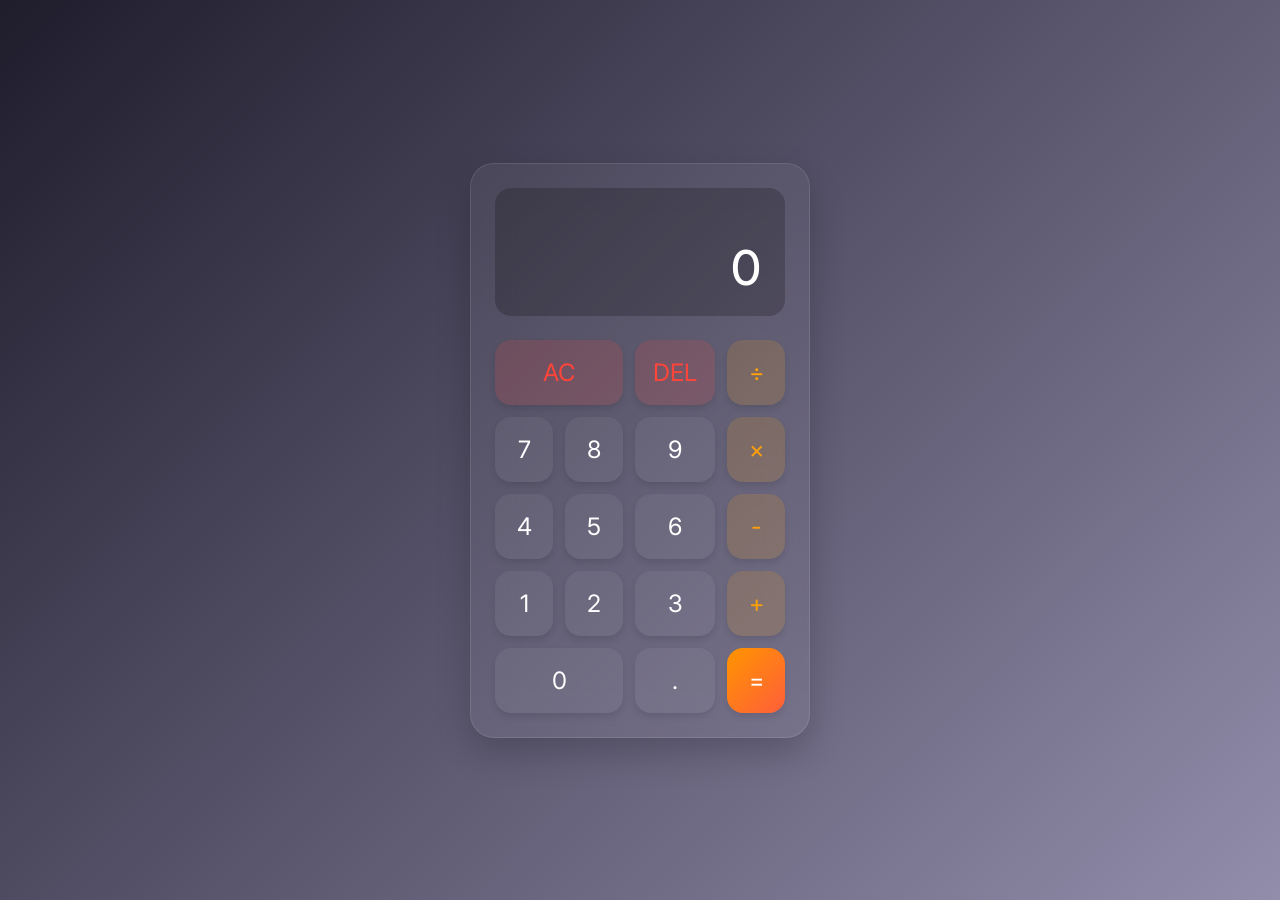
<file: calculator/index.html>
<!DOCTYPE html>
<html lang="en">
<head>
  <meta charset="UTF-8">
  <meta name="viewport" content="width=device-width, initial-scale=1.0">
  <title>Sleek Calculator</title>
  <link rel="stylesheet" href="style.css">
  <link href="https://fonts.googleapis.com/css2?family=Inter:wght@400;500;600&display=swap" rel="stylesheet">
</head>
<body>
  <div class="calculator">
    <div class="display">
      <div id="previous-operand" class="previous-operand"></div>
      <div id="current-operand" class="current-operand">0</div>
    </div>
    <div class="buttons">
      <button class="btn span-two action" data-action="clear">AC</button>
      <button class="btn action" data-action="delete">DEL</button>
      <button class="btn operator" data-action="operator">÷</button>

      <button class="btn number">7</button>
      <button class="btn number">8</button>
      <button class="btn number">9</button>
      <button class="btn operator" data-action="operator">×</button>

      <button class="btn number">4</button>
      <button class="btn number">5</button>
      <button class="btn number">6</button>
      <button class="btn operator" data-action="operator">-</button>

      <button class="btn number">1</button>
      <button class="btn number">2</button>
      <button class="btn number">3</button>
      <button class="btn operator" data-action="operator">+</button>

      <button class="btn span-two number">0</button>
      <button class="btn number">.</button>
      <button class="btn operator equals" data-action="calculate">=</button>
    </div>
  </div>
  <script src="script.js"></script>
</body>
</html>
</file>
<file: calculator/style.css>
* {
  box-sizing: border-box;
  margin: 0;
  padding: 0;
  font-family: 'Inter', sans-serif;
}

body {
  display: flex;
  justify-content: center;
  align-items: center;
  min-height: 100vh;
  background: linear-gradient(135deg, #1f1c2c, #928DAB);
}

.calculator {
  background: rgba(255, 255, 255, 0.05);
  backdrop-filter: blur(20px);
  -webkit-backdrop-filter: blur(20px);
  border: 1px solid rgba(255, 255, 255, 0.1);
  border-radius: 24px;
  padding: 24px;
  box-shadow: 0 15px 35px rgba(0, 0, 0, 0.2);
  width: 340px;
}

.display {
  background: rgba(0, 0, 0, 0.2);
  border-radius: 16px;
  padding: 24px;
  text-align: right;
  margin-bottom: 24px;
  min-height: 110px;
  display: flex;
  flex-direction: column;
  justify-content: flex-end;
  word-wrap: break-word;
  word-break: break-all;
}

.previous-operand {
  color: rgba(255, 255, 255, 0.6);
  font-size: 1.2rem;
  min-height: 1.5rem;
  margin-bottom: 8px;
}

.current-operand {
  color: white;
  font-size: 3rem;
  font-weight: 500;
  line-height: 1;
}

.buttons {
  display: grid;
  grid-template-columns: repeat(4, 1fr);
  gap: 12px;
}

.btn {
  border: none;
  outline: none;
  background: rgba(255, 255, 255, 0.05);
  padding: 18px;
  border-radius: 16px;
  font-size: 1.5rem;
  color: white;
  cursor: pointer;
  transition: all 0.2s ease;
  box-shadow: 0 4px 6px rgba(0, 0, 0, 0.1);
}

.btn:hover {
  background: rgba(255, 255, 255, 0.15);
  transform: translateY(-2px);
}

.btn:active {
  transform: translateY(0);
}

.span-two {
  grid-column: span 2;
}

.operator {
  background: rgba(255, 159, 10, 0.15);
  color: #ff9f0a;
}

.operator:hover {
  background: rgba(255, 159, 10, 0.25);
}

.action {
  background: rgba(255, 69, 58, 0.15);
  color: #ff453a;
}

.action:hover {
  background: rgba(255, 69, 58, 0.25);
}

.equals {
  background: linear-gradient(135deg, #FF9500, #FF5E3A);
  color: white;
}

.equals:hover {
  background: linear-gradient(135deg, #FFA733, #FF7657);
}
</file>
